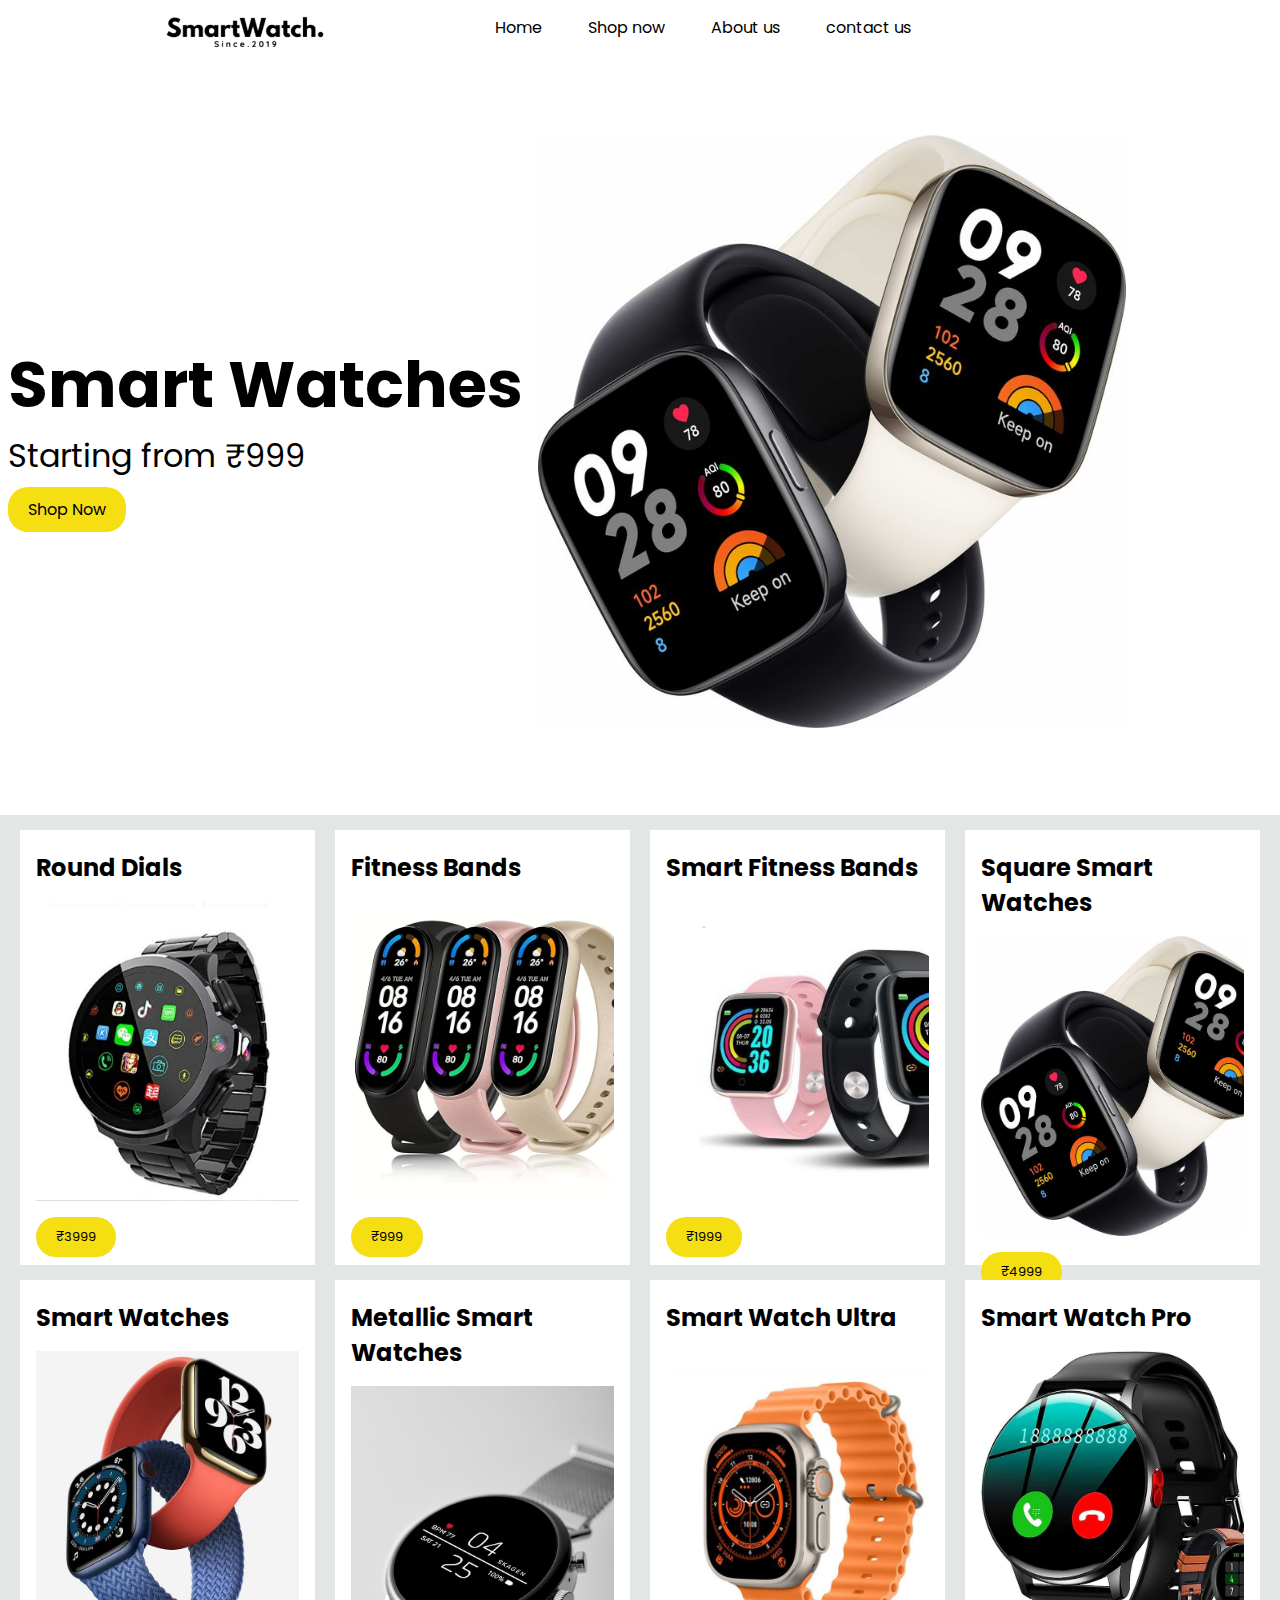
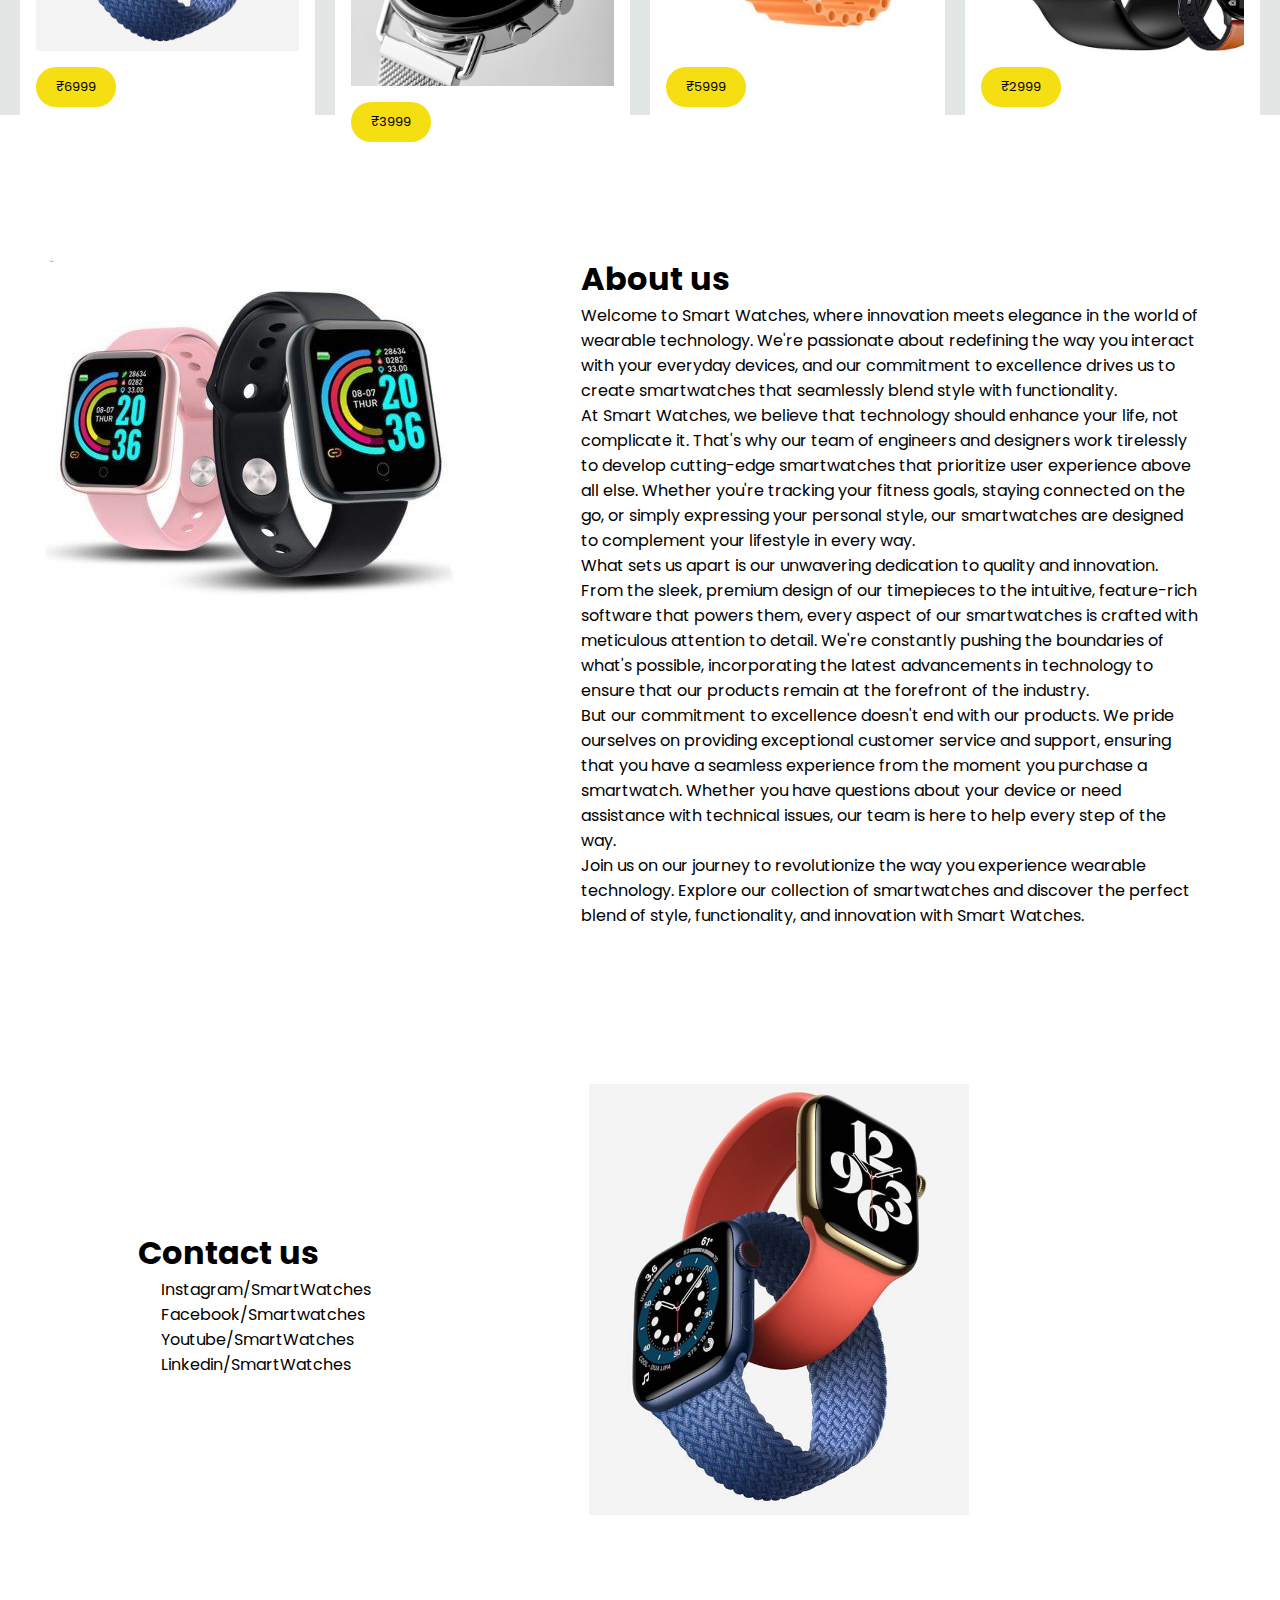
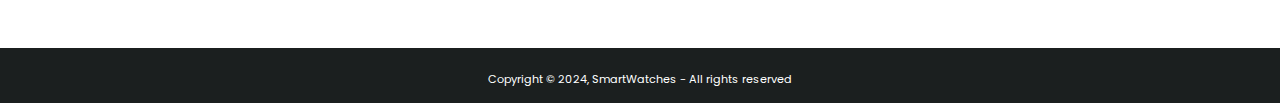
<file: task1/index.html>
<!DOCTYPE html>
<html lang="en">

<head>
    <meta charset="UTF-8">
    <meta name="viewport" content="width=device-width, initial-scale=1.0">
    <title>Smart watch</title>
    <link rel="" href="https://fonts.googleapis.com">
    <link rel="preconnect" href="https://fonts.gstatic.com" crossorigin>
    <link href="https://fonts.googleapis.com/css2?family=Poppins:wght@400;600;700&display=swap" rel="stylesheet">

    <link rel="stylesheet" href="https://cdnjs.cloudflare.com/ajax/libs/font-awesome/6.5.2/css/all.min.css"
        integrity="sha512-SnH5WK+bZxgPHs44uWIX+LLJAJ9/2PkPKZ5QiAj6Ta86w+fsb2TkcmfRyVX3pBnMFcV7oQPJkl9QevSCWr3W6A=="
        crossorigin="anonymous" referrerpolicy="no-referrer" />
    <link rel="stylesheet" href="style.css">
</head>


<body>
    <header>
        <nav>
            <div class="logo"></div>
            <ul>
                <li><a href="#home">Home</a></li>
                <li><a href="#shop">Shop now</a></li>
                <li><a href="#about">About us</a></li>
                <li><a href="#contact">contact us</a></li>
            </ul>
            <div class="header-icons">
                <div class="cart"><i class="fa-solid fa-cart-shopping"></i></div>
                <div class="bars"><i class="fa-solid fa-bars"></i></div>
            </div>

        </nav>
    </header>
    <div class="hero">
        <div id="home" class="hero-content">
            <h1>
                <div>Smart Watches</div>
            </h1>
            <div>
                <p>Starting from ₹999</p>
            </div>
            <a href="#shop" class="btn">Shop Now</a>
        </div>
        <div class="hero-image">
            <img src="assets/sm4.jpeg" alt="">
        </div>
    </div>
    <div id="shop" class="shop-section">
        <div class="box">
            <div class="box-content">
                <h2>Round Dials</h2>
                <div class="box-img" style="background-image: url('assets/sm1.jpeg');"></div>
                <a href="/">
                    <p>₹3999</p>
                </a>
            </div>
        </div>
        <div class="box">
            <div class="box-content">
                <h2>Fitness Bands</h2>
                <div class="box-img" style="background-image: url('assets/sm2.jpeg');"></div>
                <a href="/">
                    <p>₹999</p>
                </a>
            </div>
        </div>
        <div class="box">
            <div class="box-content">
                <h2>Smart Fitness Bands</h2>
                <div class="box-img" style="background-image: url('assets/sm3.jpeg');"></div>
                <a href="/">
                    <p>₹1999</p>
                </a>
            </div>
        </div>
        <div class="box">
            <div class="box-content">
                <h2>Square Smart Watches</h2>
                <div class="box-img" style="background-image: url('assets/sm4.jpeg');"></div>
                <a href="/">
                    <p>₹4999</p>
                </a>
            </div>
        </div>
        <div class="box">
            <div class="box-content">
                <h2>Smart Watches</h2>
                <div class="box-img" style="background-image: url('assets/sm5.jpeg');"></div>
                <a href="/">
                    <p>₹6999</p>
                </a>
            </div>
        </div>
        <div class="box">
            <div class="box-content">
                <h2>Metallic Smart Watches</h2>
                <div class="box-img" style="background-image: url('assets/sm6.jpeg');"></div>
                <a href="/">
                    <p>₹3999</p>
                </a>
            </div>
        </div>
        <div class="box">
            <div class="box-content">
                <h2>Smart Watch Ultra</h2>
                <div class="box-img" style="background-image: url('assets/sm7.jpeg');"></div>
                <a href="/">
                    <p>₹5999</p>
                </a>
            </div>
        </div>
        <div class="box">
            <div class="box-content">
                <h2>Smart Watch Pro</h2>
                <div class="box-img" style="background-image: url('assets/sm8.jpeg');"></div>
                <a href="/">
                    <p>₹2999</p>
                </a>
            </div>
        </div>
    </div>

    <div id="about" class="about">
        <div class="about-image">
            <img src="assets/sm3.jpeg" alt="">
        </div>
        <div class="about-content">
            <h1>
                <div>About us</div>
            </h1>
            <div>
                <p>Welcome to Smart Watches, where innovation meets elegance in the world of wearable technology. We're
                    passionate about redefining the way you interact with your everyday devices, and our commitment to
                    excellence drives us to create smartwatches that seamlessly blend style with functionality.
                </p>
                <p>At Smart Watches, we believe that technology should enhance your life, not complicate it. That's why
                    our team of engineers and designers work tirelessly to develop cutting-edge smartwatches that
                    prioritize user experience above all else. Whether you're tracking your fitness goals, staying
                    connected on the go, or simply expressing your personal style, our smartwatches are designed to
                    complement your lifestyle in every way.
                </p>
                <p>What sets us apart is our unwavering dedication to quality and innovation. From the sleek, premium
                    design of our timepieces to the intuitive, feature-rich software that powers them, every aspect of
                    our
                    smartwatches is crafted with meticulous attention to detail. We're constantly pushing the boundaries
                    of
                    what's possible, incorporating the latest advancements in technology to ensure that our products
                    remain
                    at the forefront of the industry.
                </p>
                <p>But our commitment to excellence doesn't end with our products. We pride ourselves on providing
                    exceptional customer service and support, ensuring that you have a seamless experience from the
                    moment
                    you purchase a smartwatch. Whether you have questions about your device or need assistance with
                    technical issues, our team is here to help every step of the way.
                </p>
                <p>Join us on our journey to revolutionize the way you experience wearable technology. Explore our
                    collection of smartwatches and discover the perfect blend of style, functionality, and innovation
                    with
                    Smart Watches.
                </p>
            </div>
        </div>
    </div>
    <footer>
        <div id="contact" class="contact"> 
            <div class="contact-content">
                <h1>
                    <div>Contact us</div>
                </h1>
                <div class="contact-icons">
                    <ul>
                        <li><a href="/"><i class="fa-brands fa-instagram"></i>Instagram/SmartWatches</a></li>
                        <li><a href="/"><i class="fa-brands fa-facebook"></i>Facebook/Smartwatches</a></li>
                        <li><a href="/"><i class="fa-brands fa-youtube"></i>Youtube/SmartWatches</a></li>
                        <li><a href="/"><i class="fa-brands fa-linkedin"></i>Linkedin/SmartWatches</a></li>
                    </ul>
                </div>
            </div>
            <div class="contact-image">
                <img src="assets/sm5.jpeg" alt="">
            </div>
        </div>
        <div class="foot-panel">
            <div class="copy">
                Copyright © 2024, SmartWatches - All rights reserved
            </div>
        </div>
    </footer>
</body>

</html>
</file>
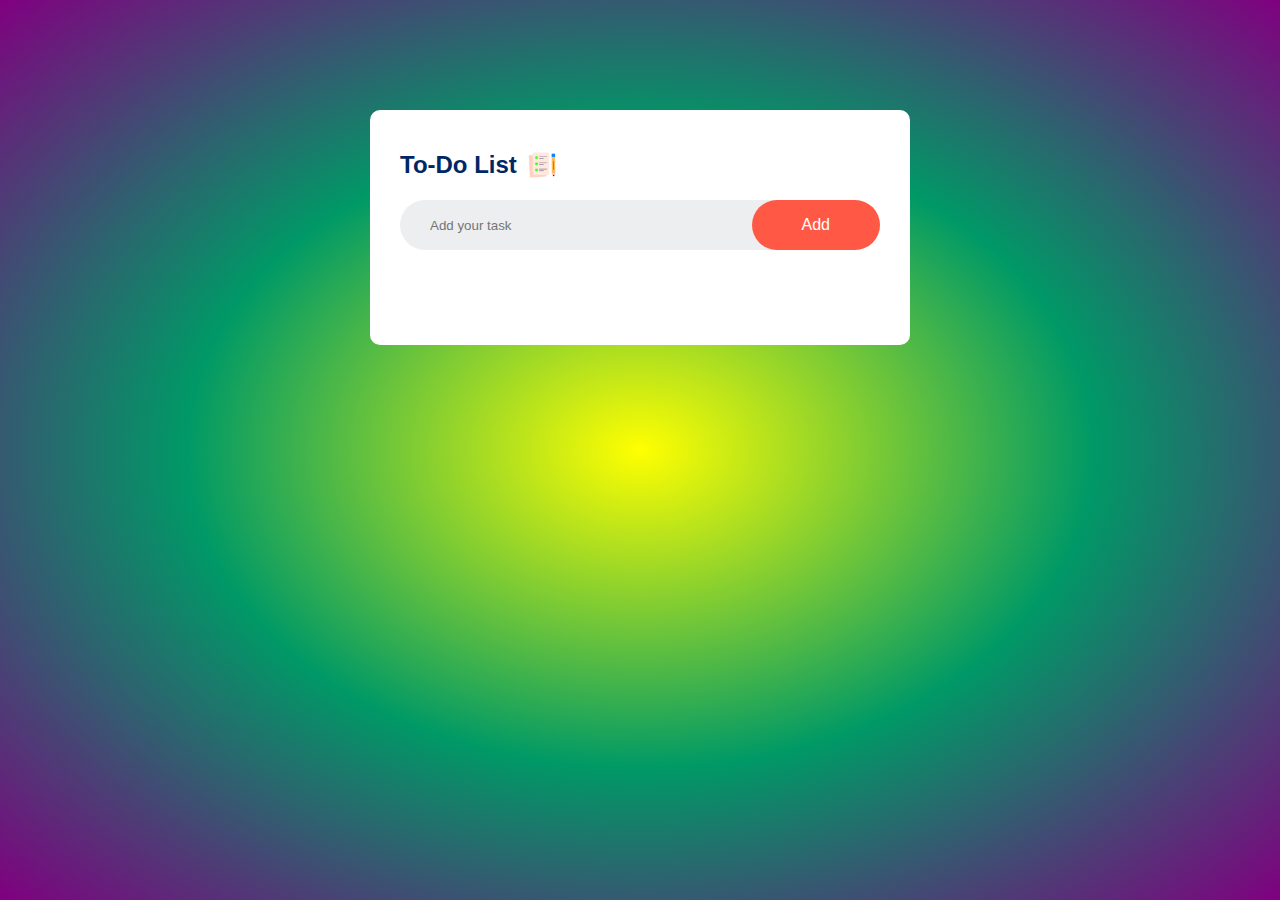
<file: task2/index.html>
<!DOCTYPE html>
<html lang="en">
<head>
    <meta charset="UTF-8">
    <meta name="viewport" content="width=device-width, initial-scale=1.0">
    <title>ToDo list</title>
    <link rel="stylesheet" href="style.css">
</head>
<body>
    <div class="container">
        <div class="todo-list">
            <h2>To-Do List<img src="images/icon.png"></h2>
            <div class="row">
                <input type="text" id="input-box" placeholder="Add your task">
                <button onclick="addTask()">Add</button>
            </div>
            <ul id="list-container">
                <!--<li class="checked">task 1</li>
                <li>task 2</li>
                <li>task 3</li>-->
            </ul>
        </div>
    </div>
<script src="script.js"></script>
</body>
</html>
</file>
<file: task1/style.css>
* {
    margin: 0;
    padding: 0;
}

body {
    background-color: white;
    color: rgb(0, 0, 0);
    font-family: 'Poppins', sans-serif;

}
html{
    scroll-behavior: smooth;
}

.logo {
    background-image: url("assets/logo.png");
    background-size: cover;
    height: 110px;
    width: 180px;
}

nav {
    display: flex;
    justify-content: space-evenly;
    align-items: center;
    height: 55px;

}

nav ul {
    display: flex;
    justify-content: space-evenly;
}

nav ul li {
    list-style: none;
    display: flex;
    justify-content: center;
    margin: 0 23px;
}

nav ul li a {
    text-decoration: none;
    color: rgb(0, 0, 0);
}

nav ul li a:hover {
    font-size: 1.04rem;
}

.header-icons {
    width: 55px;
    display: flex;
    justify-content: space-between;
}

.hero {
    display: flex;
    justify-content: space-around;
    margin: 80px 0;
}

.hero-content {

    font-size: 2rem;
    margin: 30px 0;
    align-content: center;
}

.hero-image img {
    width: 80%;
}

.btn {
    padding: 10px 20px;
    background-color: #f5de12;
    border: none;
    color: black;
    text-align: center;
    text-decoration: none;
    display: inline-block;
    font-size: 16px;
    border-radius: 20px;
}

.shop-section {
    display: flex;
    flex-wrap: wrap;
    justify-content: space-evenly;
    background-color: #e2e7e6;
}

.box {
    height: 400px;
    width: 23%;
    background-color: white;
    padding: 20px 0px 15px;
    margin-top: 15px;

}

.box-img {
    height: 300px;
    background-size: cover;
    margin-top: 1rem;
    margin-bottom: 1rem;
}

.box-content {
    margin-left: 1rem;
    margin-right: 1rem;


}

.box p {
    padding: 10px 20px;
    background-color: #f5de12;
    border: none;
    color: black;
    text-align: center;
    text-decoration: none;
    display: inline-block;
    font-size: 13px;
    border-radius: 20px;
}

.about {
    display: flex;
    justify-content: space-around;
    margin: 110px 0;
}

.about-content {

    font-size: 1rem;
    margin: 30px 80px;
    align-content: center;
}

.contact {
    display: flex;
    justify-content: space-around;
    margin: 126px 0;
}

.contact-content {

    font-size: 1rem;
    margin: 30px 80px;
    align-content: center;
}

.contact-image img {
    width: 60%;
}
.contact-icons ul li {
    list-style: none;
    justify-content: center;
    margin: 0 23px;
}

.contact-icons ul li a {
    text-decoration: none;
    color: rgb(0, 0, 0);
}
.contact-icons ul li i {
width: 50px;
}
.foot-panel{
    background-color: #1b1f1f;
    color: white;
    height: 55px;
    font-size: 0.7rem;
    text-align: center;
}
.copy{
    padding-top: 23px;
}
</file>
<file: task2/style.css>
*{
    margin: 0;
    padding: 0;
    font-family: 'Poppins',sans-serif;
    box-sizing: border-box;
}
.container{
    width: 100%;
    min-height: 100vh;
    background: radial-gradient(yellow, #009966, purple);
    padding: 10px;
}
.todo-list{
    width: 100%;
    max-width: 540px;
    background:#fff;
    margin: 100px auto 20px;
    padding: 40px 30px 70px;
    border-radius: 10px;
}
.todo-list h2{
    color: #002765;
    display: flex;
    align-items: center;
    margin-bottom: 20px;
}
.todo-list h2 img{
    width: 30px;
    margin-left: 10px;
}
.row{
    display: flex;
    align-items: center;
    justify-content: space-between;
    background: #edeef0;
    border-radius: 30px;
    padding-left: 20px;
    margin-bottom: 25px;
}
input{
    flex: 1;
    border: none;
    outline: none;
    background: transparent;
    padding: 10px;
    font-weight: 14px;
}
button{
    border: none;
    outline: none;
    padding: 16px 50px;
    background: #ff5945;
    color: #fff;
    font-size: 16px;
    cursor: pointer;
    border-radius: 40px;
}
ul li{
    list-style: none;
    font-size: 17px;
    padding: 12px 8px 12px 50px;
    user-select: none;
    cursor: pointer;
    position: relative;
}
ul li::before{
    content: '';
    position: absolute;
    height: 28px;
    width: 28px;
    border-radius: 50%;
    background-image: url(images/unchecked.png);
    background-size: cover;
    background-position: center;
    top: 12px;
    left:8px
}
ul li.checked{
    color: #555;
    text-decoration: line-through;
}
ul li.checked::before{
    background-image: url(images/checked.png);
}
ul li span{
    position: absolute;
    right: 0;
    top: 5px;
    width: 40px;
    height: 40px;
    font-size: 22px;
    color: #555;
    line-height: 40px;
    text-align: center;
    border-radius: 50%;
}
ul li span:hover{
    background: #edeef0;
}
</file>
